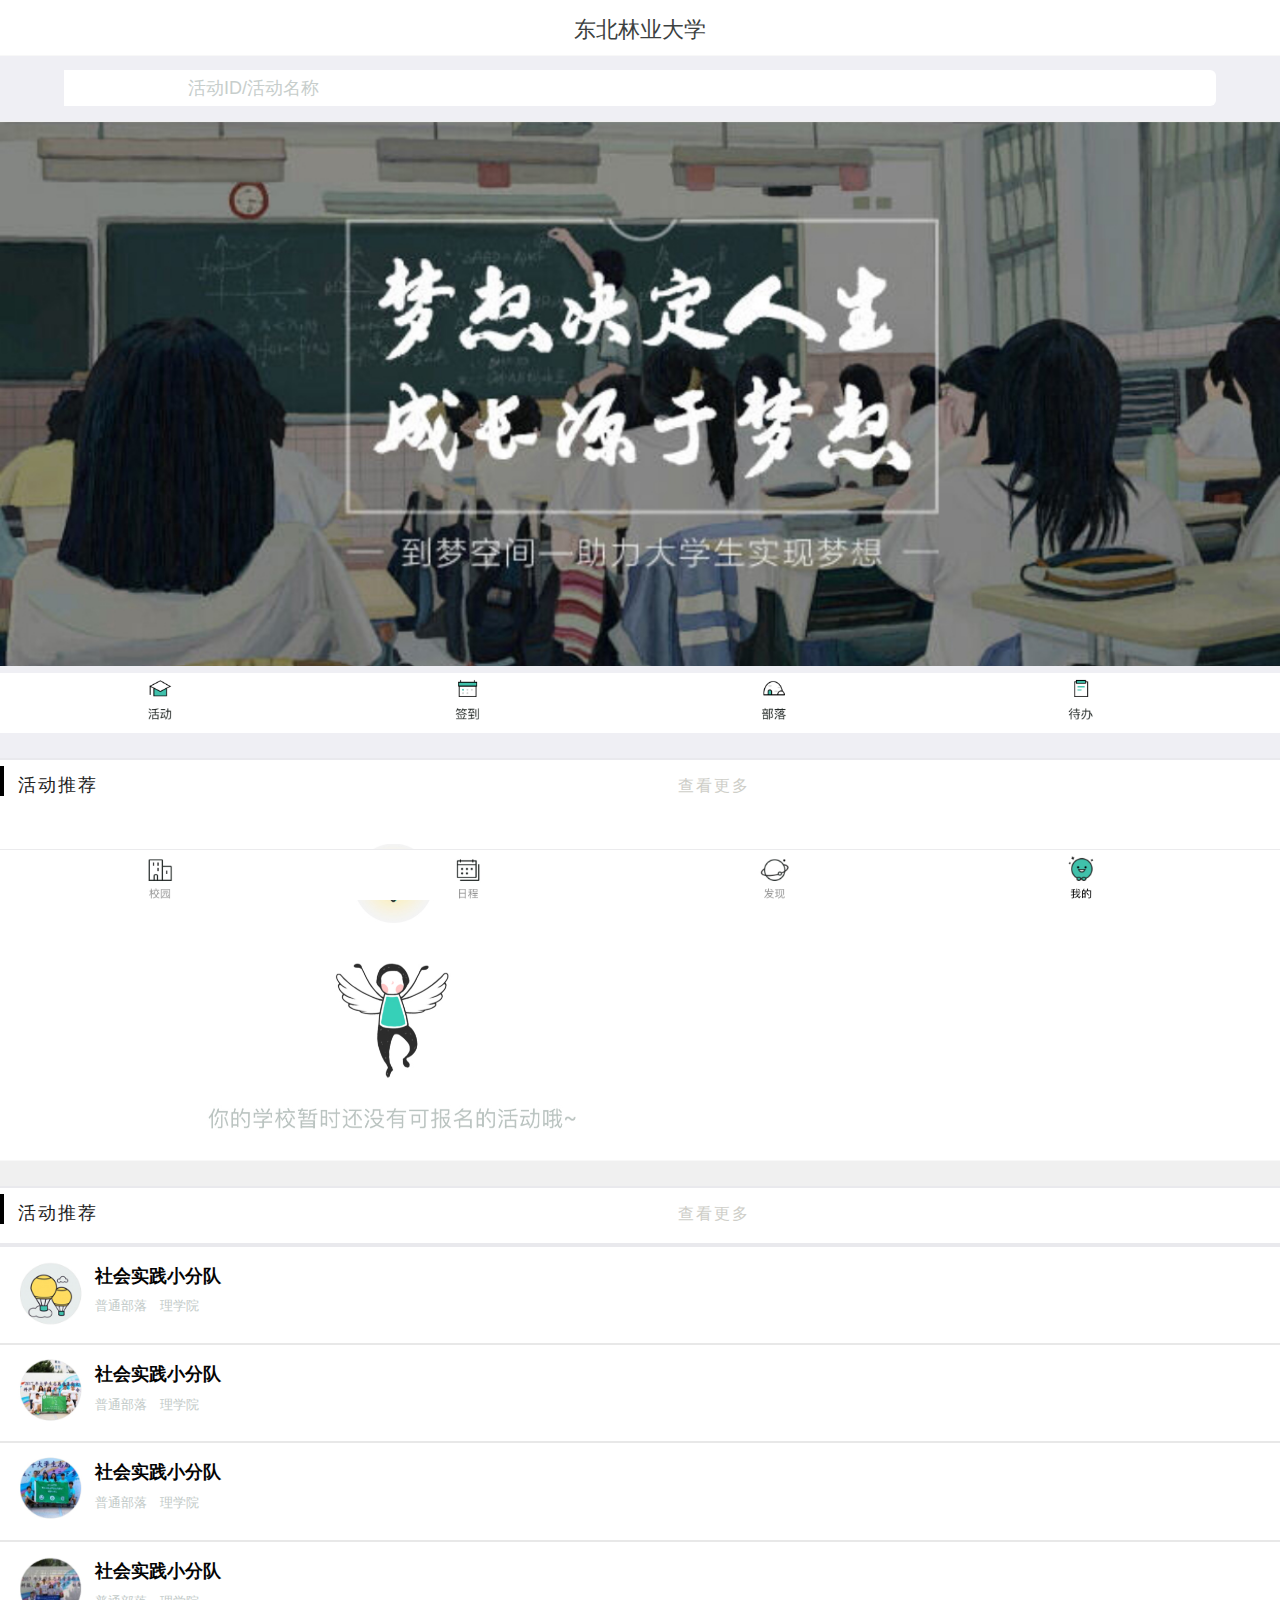
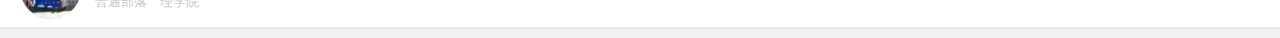
<file: index.html>
<!doctype html>
<html>

<head>
    <meta charset="utf-8">
    <title>无标题文档</title>
    <meta name="viewport" content="width=device-width,initial-scale=1, maximum-scale=1, minimum-scale=1, user-scalable=no">
    <link rel="stylesheet" type="text/css" href="css/reset.css" />
    <style>
    li {
        list-style: none;
    }
    
    body {
        background: #F0F0F0
    }
    
    header {
        width: 100%;
        height: 55px;
        background: #FFFFFF;
        position: fixed;
        border-bottom: 1px solid #F8F8F8;
    }
    
    header center {
        width: 96%;
        margin: 0 auto;
        padding-top: 14px;
        text-align: center;
        color: #3C4141;
        font-size: 1.8em;
    }
    
    header center span {
        display: inline-block;
        margin-top: 6px;
    }
    
    header center img {
        height: 30px
    }
    
    section {
        width: 100%;
        height: 624px;
        background: #EFEFF4;
        border-bottom: 1px solid #E7E7EB;
        padding-top: 60px;
    }
    
    section li.sou {
        border: 1px;
        background: #FFFFFF;
        border-radius: 6px;
        width: 90%;
        margin: 0 auto;
        margin-top: 10px
    }
    
    section input {
        font-size: 1.5em;
        height: 2em;
        border: none;
        color: #C7CECC;
        background: #FFFFFF;
        padding-left: 70px
    }
    
    section ul {
        height: 60px;
        background: #FFFFFF;
        bottom: 0;
        width: 100%;
    }
    
    section ul li {
        width: 24%;
        line-height: 40px;
        text-align: center;
        float: left;
    }
    
    section ul li img {
        height: 50px;
        padding-top: 1px;
        padding-left: 13px;
    }
    
    section article {
        width: 100%;
        height: 70px;
        background: #fff;
        margin-top: 20px;
        border-bottom: 2px solid #E9E9ED;
        border-top: 2px solid #E9E9ED;
    }
    
    section article dt {
        padding: 7px;
        padding-left: 12px;
    }
    
    section article dt img {
        height: 76px;
    }
    
    section article dd {
        float: left;
        line-height: 18px;
        height: 18px;
        font-size: 1.1em;
        padding-top: 10px;
        color: #000000;
    }
    
    section article dd.title {
        color: #040404;
        font-size: 1.5em;
        font-weight: bold;
        padding-top: 20px;
    }
    
    section aside {
        width: 100%;
        height: 55px;
        background: #fff;
        margin-top: 25px;
        border-bottom: 2px solid #E9E9ED;
        border-top: 2px solid #E9E9ED;
    }
    
    section aside dt {
        margin: 6px;
        margin-left: 20px;
    }
    
    section aside dt img {
        height: 32px;
    }
    
    section aside dd {
        float: left;
        line-height: 18px;
        height: 18px;
        font-size: 1.5em;
        padding-top: 16px;
        color: #212121;
        padding-left: 8px;
        letter-spacing: 2px;
    }
    
    section aside dd span {
        color: #CECEC8;
        font-size: 0.9em;
        padding-left: 220px
    }
    
    section aside dd img {
        height: 20px;
    }
    
    section aside dd.img {
        float: right;
    }
    
    section aside .a img {
        width: 300px;
        padding-left: 40px
    }
    
    section aside.b {
        height: 300px;
        border-bottom: 1px solid #F8F8F8
    }
    
    footer ul {
        height: 50px;
        background: #FFFFFF;
        position: fixed;
        bottom: 0;
        width: 100%;
        border-top: 1px solid #EBEBED;
    }
    
    footer ul li {
        width: 24%;
        line-height: 40px;
        text-align: center;
        float: left;
    }
    
    footer ul li img {
        height: 50px;
        padding-top: 1px;
        padding-left: 13px;
    }
    
    @media(max-width:380px) {
        section article li img {
            height: 80px;
            padding-left: 50px;
        }
        section aside dd span {
            color: #CECEC8;
            font-size: 0.9em;
            padding-left: 180px
        }
        section aside .a img {
            width: 280px;
            padding-left: 30px
        }
    }
    
    @media(max-width:330px) {
        section article li img {
            height: 80px;
            padding-left: 40px;
        }
        section aside dd span {
            color: #CECEC8;
            font-size: 0.9em;
            padding-left: 140px
        }
        section aside .a img {
            width: 240px;
            padding-left: 30px
        }
    }
    
    @media(min-width:760px) {
        section article li img {
            height: 80px;
            padding-left: 140px;
        }
        section {
            width: 100%;
            height: 940px;
        }
        section aside dd span {
            color: #CECEC8;
            font-size: 0.9em;
            padding-left: 580px
        }
        section aside .a img {
            width: 450px;
            padding-left: 150px;
        }
        section aside.b {
            height: 400px;
            border-bottom: 1px solid #F8F8F8
        }
    }
    </style>
</head>

<body>
    <header>
        <center>
            <span>东北林业大学</span>
        </center>
    </header>
    <section>
        <li class="sou">
            <input type="text" value="　　　活动ID/活动名称" />
        </li>
        <img src="images/g2.jpg" style="width: 100%; padding-top: 15px">
        <ul>
            <li>
                <a href=""><img src="images/h1.jpg" /></a>
            </li>
            <li>
                <a href=""><img src="images/h2.jpg" /></a>
            </li>
            <li>
                <a href=""><img src="images/h3.jpg" /></a>
            </li>
            <li>
                <a href=""><img src="images/h4.jpg" /></a>
            </li>
        </ul>
        <aside class="b">
            <dl class="a1">
                <dt class="al fl" style="margin-left: 0"><img src="images/i1.jpg" style="width: 4px; height: 30px" /></dt>
                <dd>活动推荐<span>查看更多</span></dd>
                <li class="a"><img src="images/g3.jpg"></li>
            </dl>
        </aside>
        <aside style="margin-bottom: 0">
            <dl class="a1">
                <dt class="al fl" style="margin-left: 0"><img src="images/i1.jpg" style="width: 4px; height: 30px" /></dt>
                <dd>活动推荐<span>查看更多</span></dd>
            </dl>
        </aside>
        <article style="height:380px; margin-bottom: 70px; margin-top: 0">
            <div class="clear"></div>
            <dt class="al fl"><img src="images/j1.jpg" /></dt>
            <dd class="title">社会实践小分队</dd>
            </br>
            </br>
            <dd style="color: #C2CAC8; ">普通部落　理学院</dd>
            <div class="clear"></div>
            <hr style=" border:1px solid #E8E8E8; margin:0"></hr>
            <dt class="al fl"><img src="images/j2.jpg" /></dt>
            <dd class="title">社会实践小分队</dd>
            </br>
            </br>
            <dd style="color: #C2CAC8; ">普通部落　理学院</dd>
            <div class="clear"></div>
            <hr style=" border:1px solid #E8E8E8; margin:0"></hr>
            <dt class="al fl"><img src="images/j3.jpg" /></dt>
            <dd class="title">社会实践小分队</dd>
            </br>
            </br>
            <dd style="color: #C2CAC8; ">普通部落　理学院</dd>
            <div class="clear"></div>
            <hr style=" border:1px solid #E8E8E8; margin:0"></hr>
            <dt class="al fl"><img src="images/j4.jpg" /></dt>
            <dd class="title">社会实践小分队</dd>
            </br>
            </br>
            <dd style="color: #C2CAC8; ">普通部落　理学院</dd>
            <div class="clear"></div>
        </article>
        <div class="clear"></div>
        </aside>
    </section>
    <footer>
        <ul>
            <li>
                <a href=""><img src="images/c1.jpg" /></a>
            </li>
            <li>
                <a href=""><img src="images/c2.jpg" /></a>
            </li>
            <li>
                <a href=""><img src="images/c3.jpg" /></a>
            </li>
            <li>
                <a href=""><img src="images/c4.jpg" /></a>
            </li>
        </ul>
    </footer>
</body>

</html>
</file>
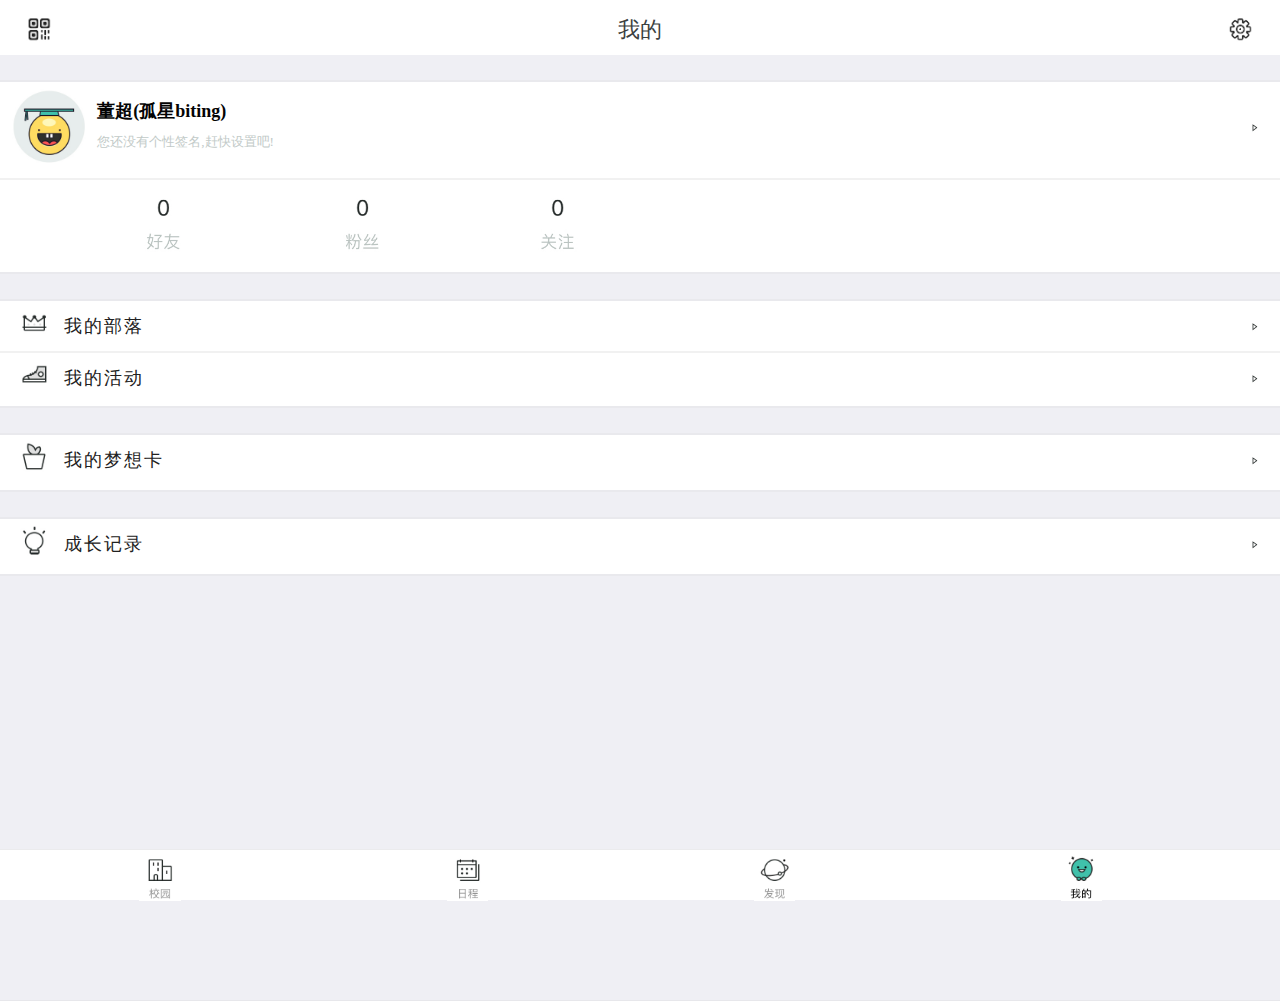
<file: d1.html>
<!doctype html>
<html>

<head>
    <meta charset="utf-8">
    <title>无标题文档</title>
    <meta name="viewport" content="width=device-width,initial-scale=1, maximum-scale=1, minimum-scale=1, user-scalable=no">
    <link rel="stylesheet" type="text/css" href="css/reset.css" />
    <style>
        li {
        list-style: none;
    }
    
    header {
        width: 100%;
        height: 55px;
        background: #FFFFFF;
        position: fixed;
    }
    
    header center {
        width: 96%;
        margin: 0 auto;
        padding-top: 14px;
        text-align: center;
        color: #3C4141;
        font-size: 1.8em;
    }
    
    header center span {
        display: inline-block;
        margin-top: 6px;
    }
    
    header center img {
        height: 30px
    }
    
    section {
        width: 100%;
        height: 624px;
        background: #EFEFF4;
        border-bottom: 1px solid #E7E7EB;
        padding-top: 60px;
    }
    
    section article {
        width: 100%;
        height: 90px;
        background: #fff;
        margin-top: 20px;
        border-bottom: 2px solid #E9E9ED;
        border-top: 2px solid #E9E9ED;
    }
    
    section article dt {
        padding: 7px;
        padding-left: 12px;
    }
    
    section article dt img {
        height: 76px;
    }
    
    section article dd {
        float: left;
        line-height: 18px;
        height: 18px;
        font-size: 1.1em;
        padding-top: 10px;
        color: #000000;
    }
    
    section article dd.title {
        color: #040404;
        font-size: 1.5em;
        font-weight: bold;
        padding-top: 7px;
        padding-top: 20px;
    }
    
    section article dd img {
        height: 20px;
    }
    
    section article dd.img {
        float: right;
        margin-top: -15px;
    }
    
    section article li {
        float: left;
    }
    
    section article li img {
        height: 80px;
        padding-left: 60px;
    }
    
    section aside {
        width: 100%;
        height: 55px;
        background: #fff;
        margin-top: 25px;
        border-bottom: 2px solid #E9E9ED;
        border-top: 2px solid #E9E9ED;
    }
    
    section aside dt {
        margin: 6px;
        margin-left: 20px;
    }
    
    section aside dt img {
        height: 32px;
    }
    
    section aside dd {
        float: left;
        line-height: 18px;
        height: 18px;
        font-size: 1.5em;
        padding-top: 16px;
        color: #212121;
        padding-left: 8px;
        letter-spacing: 2px;
    }
    
    section aside dd img {
        height: 20px;
    }
    
    section aside dd.img {
        float: right;
    }
    
    footer ul {
        height: 50px;
        background: #FFFFFF;
        position: fixed;
        bottom: 0;
        width: 100%;
        border-top: 1px solid #EBEBED;
    }
    
    footer ul li {
        width: 24%;
        line-height: 40px;
        text-align: center;
        float: left;
    }
    
    footer ul li img {
        height: 50px;
        padding-top: 1px;
        padding-left: 13px;
    }
    
    @media(max-width:380px) {
        section article li img {
            height: 80px;
            padding-left: 50px;
        }
    }
    
    @media(max-width:330px) {
        section article li img {
            height: 80px;
            padding-left: 40px;
        }
    }
    
    @media(min-width:760px) {
        section article li img {
            height: 80px;
            padding-left: 140px;
        }
        section {
            width: 100%;
            height: 940px;
        }
    </style>
</head>

<body>
    <header>
        <center>
            <a href="" class="fl"><img src="images/d1.jpg" /></a>
            <span>我的</span>
            <a href="" class="fr"><img src="images/d2.jpg" /></a>
        </center>
    </header>
    <section>
        <article style="height:190px">
            <dt class="al fl"><img src="images/a1.jpg" /></dt>
            <dd class="title">董超(孤星biting)</dd>
            </br>
            </br>
            <dd style="color: #C2CAC8; ">您还没有个性签名,赶快设置吧!</dd>
            <dd class="img" style="padding-right:20px;"><img src="images/a3.jpg" /></dd>
            <div class="clear"></div>
            <hr style=" border:1px solid #F1F1F1; margin:0"></hr>
            <li>
                <a href=""><img src="images/e1.jpg" /></a>
            </li>
            <li>
                <a href=""><img src="images/e2.jpg" /></a>
            </li>
            <li>
                <a href=""><img src="images/e3.jpg" /></a>
            </li>
        </article>
        <div class="clear"></div>
        <aside style="height:105px">
            <dl class="a1">
                <dt class="al fl"><img src="images/b1.jpg" /></dt>
                <dd>我的部落</dd>
                <dd class="img" style="padding-right:20px;"><img src="images/a3.jpg" /></dd>
            </dl>
            <div class="clear"></div>
            <hr style=" border:1px solid #F1F1F1; margin:0"></hr>
            <dl class="a1">
                <dt class="al fl"><img src="images/b2.jpg" /></dt>
                <dd>我的活动</dd>
                <dd class="img" style="padding-right:20px;"><img src="images/a3.jpg" /></dd>
            </dl>
            <div class="clear"></div>
        </aside>
        <aside>
            <dl class="a1">
                <dt class="al fl"><img src="images/b3.jpg" /></dt>
                <dd>我的梦想卡</dd>
                <dd class="img" style="padding-right:20px;"><img src="images/a3.jpg" /></dd>
            </dl>
        </aside>
        <aside>
            <dl class="a1">
                <dt class="al fl"><img src="images/b4.jpg" /></dt>
                <dd>成长记录</dd>
                <dd class="img" style="padding-right:20px;"><img src="images/a3.jpg" /></dd>
            </dl>
        </aside>
    </section>
    <footer>
        <ul>
            <li>
                <a href=""><img src="images/c1.jpg" /></a>
            </li>
            <li>
                <a href=""><img src="images/c2.jpg" /></a>
            </li>
            <li>
                <a href=""><img src="images/c3.jpg" /></a>
            </li>
            <li>
                <a href=""><img src="images/c4.jpg" /></a>
            </li>
        </ul>
    </footer>
</body>

</html>
</file>
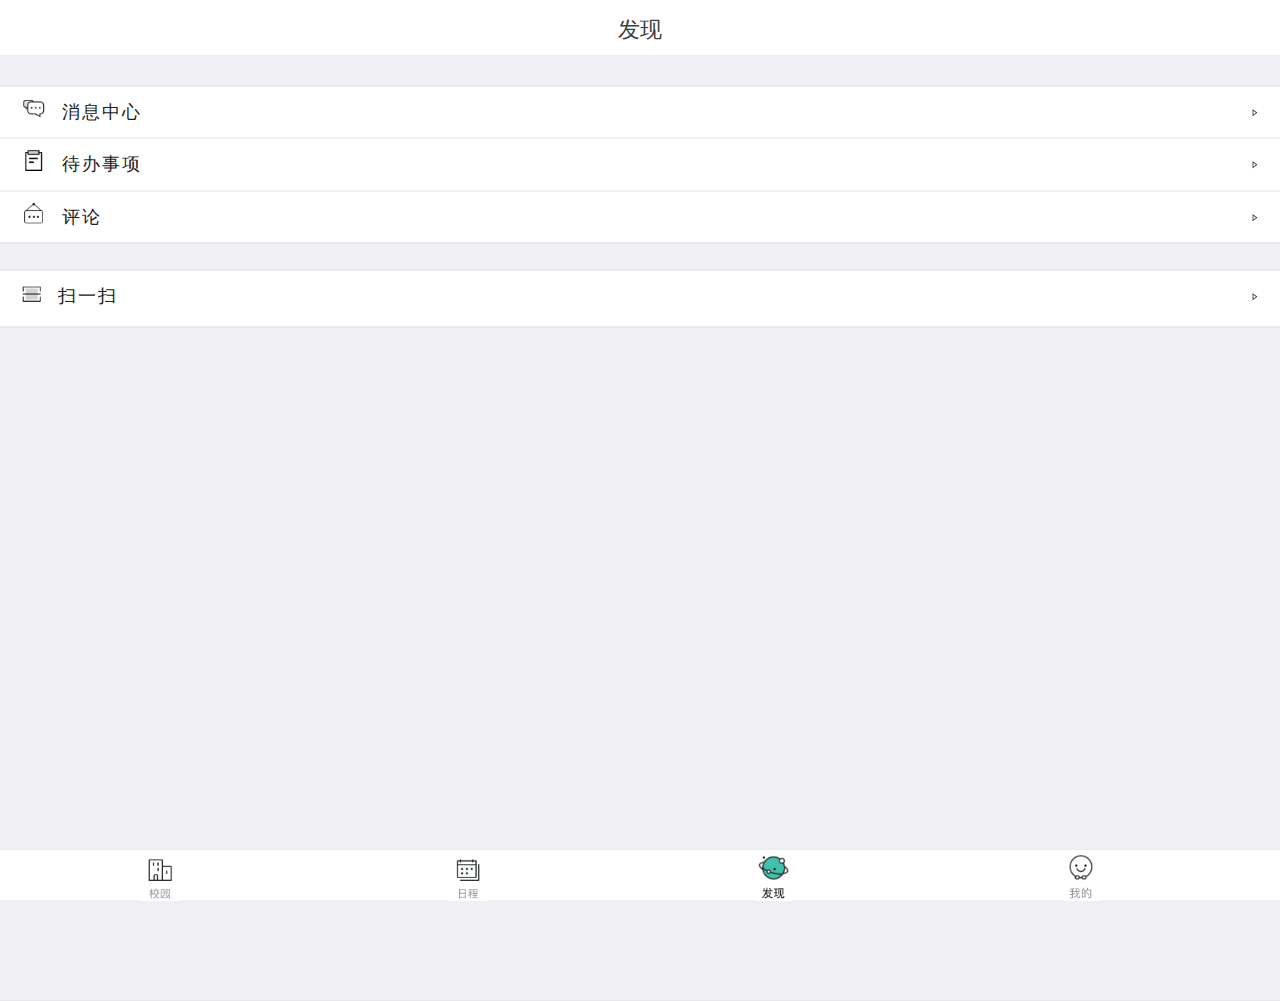
<file: d2.html>
<!doctype html>
<html>

<head>
    <meta charset="utf-8">
    <title>无标题文档</title>
    <meta name="viewport" content="width=device-width,initial-scale=1, maximum-scale=1, minimum-scale=1, user-scalable=no">
    <link rel="stylesheet" type="text/css" href="css/reset.css" />
    <style>
        li {
        list-style: none;
    }
    
    header {
        width: 100%;
        height: 55px;
        background: #FFFFFF;
        position: fixed;
    }
    
    header center {
        width: 96%;
        margin: 0 auto;
        padding-top: 14px;
        text-align: center;
        color: #3C4141;
        font-size: 1.8em;
    }
    
    header center span {
        display: inline-block;
        margin-top: 6px;
    }
    
    header center img {
        height: 30px
    }
    
    section {
        width: 100%;
        height: 624px;
        background: #EFEFF4;
        border-bottom: 1px solid #E7E7EB;
        padding-top: 60px;
    }
    
    section article {
        width: 100%;
        height: 90px;
        background: #fff;
        margin-top: 20px;
        border-bottom: 2px solid #E9E9ED;
        border-top: 2px solid #E9E9ED;
    }
    
    section article dt {
        padding: 7px;
        padding-left: 12px;
    }
    
    section article dt img {
        height: 76px;
    }
    
    section article dd {
        float: left;
        line-height: 18px;
        height: 18px;
        font-size: 1.1em;
        padding-top: 10px;
        color: #000000;
    }
    
    section article dd.title {
        color: #040404;
        font-size: 1.5em;
        font-weight: bold;
        padding-top: 7px;
        padding-top: 20px;
    }
    
    section article dd img {
        height: 20px;
    }
    
    section article dd.img {
        float: right;
        margin-top: -15px;
    }
    
    section article li {
        float: left;
    }
    
    section article li img {
        height: 80px;
        padding-left: 60px;
    }
    
    section aside {
        width: 100%;
        height: 55px;
        background: #fff;
        margin-top: 25px;
        border-bottom: 2px solid #E9E9ED;
        border-top: 2px solid #E9E9ED;
    }
    
    section aside dt {
        margin: 6px;
        margin-left: 20px;
    }
    
    section aside dt img {
        height: 32px;
    }
    
    section aside dd {
        float: left;
        line-height: 18px;
        height: 18px;
        font-size: 1.5em;
        padding-top: 16px;
        color: #212121;
        padding-left: 8px;
        letter-spacing: 2px;
    }
    
    section aside dd img {
        height: 20px;
    }
    
    section aside dd.img {
        float: right;
    }
    
    footer ul {
        height: 50px;
        background: #FFFFFF;
        position: fixed;
        bottom: 0;
        width: 100%;
        border-top: 1px solid #EBEBED;
    }
    
    footer ul li {
        width: 24%;
        line-height: 40px;
        text-align: center;
        float: left;
    }
    
    footer ul li img {
        height: 50px;
        padding-top: 1px;
        padding-left: 13px;
    }
    
    @media(max-width:380px) {
        section article li img {
            height: 80px;
            padding-left: 50px;
        }
        section {
            width: 100%;
            height: 560px;
        }
    }
    
    @media(max-width:330px) {
        section article li img {
            height: 80px;
            padding-left: 40px;
        }
        section {
            width: 100%;
            height: 460px;
        }
    }
    
    @media(min-width:760px) {
        section article li img {
            height: 80px;
            padding-left: 140px;
        }
        section {
            width: 100%;
            height: 940px;
        }
    </style>
</head>

<body>
    <header>
        <center>
            <span>发现</span>
        </center>
    </header>
    <section>
        <aside style="height:155px">
            <dl class="a1">
                <dt class="al fl"><img src="images/f1.jpg" /></dt>
                <dd>消息中心</dd>
                <dd class="img" style="padding-right:20px;"><img src="images/a3.jpg" /></dd>
            </dl>
            <div class="clear"></div>
            <hr style=" border:1px solid #F1F1F1; margin:0"></hr>

            <dl class="a1">
                <dt class="al fl"><img src="images/f2.jpg" /></dt>
                <dd>待办事项</dd>
                <dd class="img" style="padding-right:20px;"><img src="images/a3.jpg" /></dd>
            </dl>
            <div class="clear"></div>
            <hr style=" border:1px solid #F1F1F1; margin:0"></hr>
            <dl class="a1">
                <dt class="al fl"><img src="images/f3.jpg" /></dt>
                <dd>评论</dd>
                <dd class="img" style="padding-right:20px;"><img src="images/a3.jpg" /></dd>
            </dl>
            <div class="clear"></div>
        </aside>
        <aside>
            <dl class="a1">
                <dt class="al fl"><img src="images/f4.jpg" /></dt>
                <dd>扫一扫</dd>
                <dd class="img" style="padding-right:20px;"><img src="images/a3.jpg" /></dd>
            </dl>
        </aside>
    </section>
    <footer>
        <ul>
            <li>
                <a href=""><img src="images/c1.jpg" /></a>
            </li>
            <li>
                <a href=""><img src="images/c2.jpg" /></a>
            </li>
            <li>
                <a href=""><img src="images/c5.jpg" /></a>
            </li>
            <li>
                <a href=""><img src="images/c6.jpg" /></a>
            </li>
        </ul>
    </footer>
</body>

</html>
</file>
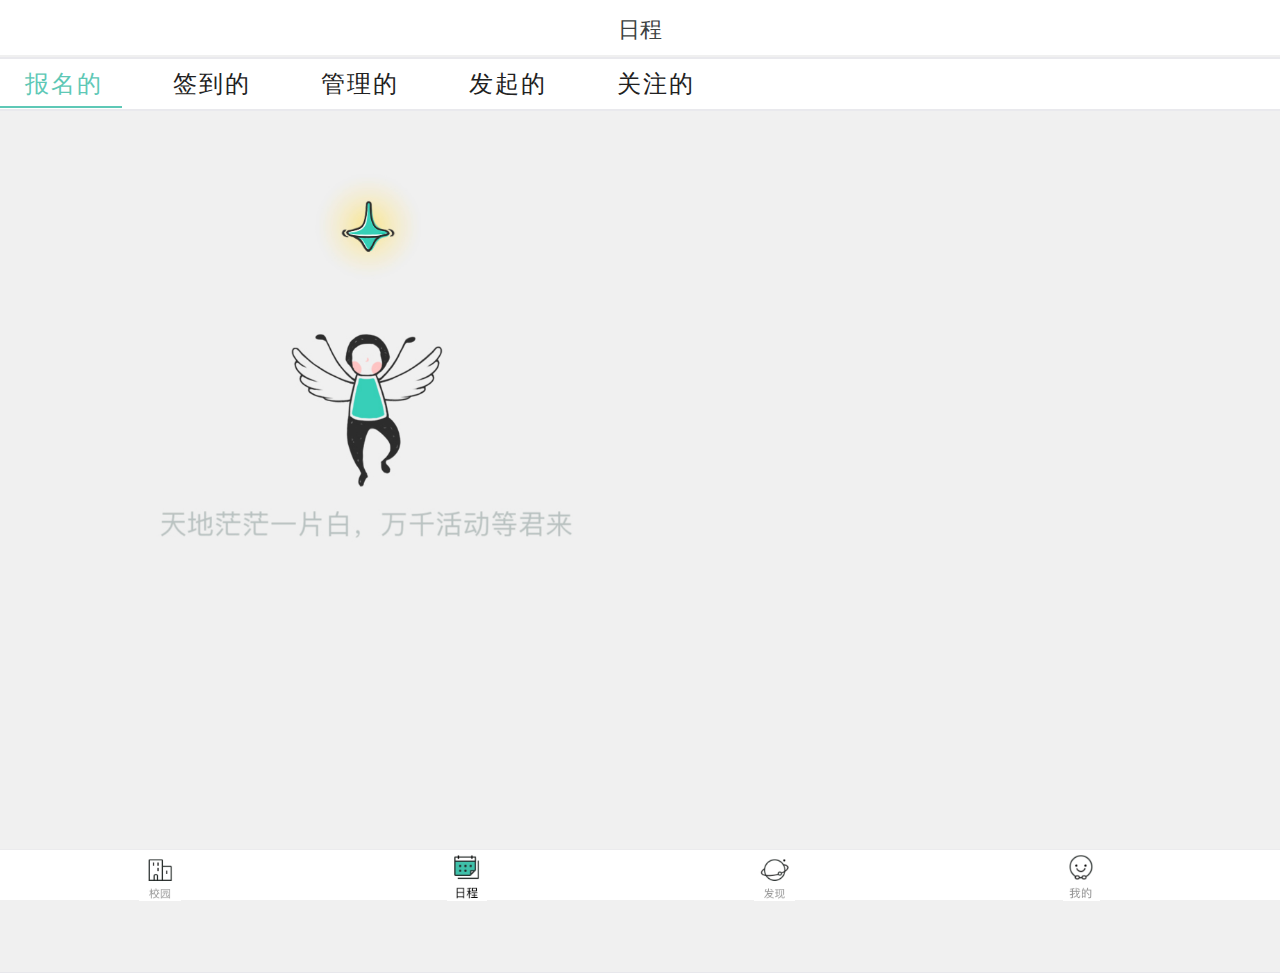
<file: d3.html>
<!doctype html>
<html>

<head>
    <meta charset="utf-8">
    <title>无标题文档</title>
    <meta name="viewport" content="width=device-width,initial-scale=1, maximum-scale=1, minimum-scale=1, user-scalable=no">
    <link rel="stylesheet" type="text/css" href="css/reset.css" />
    <style>
    li {
        list-style: none;
    }
    
    header {
        width: 100%;
        height: 55px;
        background: #FFFFFF;
        position: fixed;
    }
    
    header center {
        width: 96%;
        margin: 0 auto;
        padding-top: 14px;
        text-align: center;
        color: #3C4141;
        font-size: 1.8em;
    }
    
    header center span {
        display: inline-block;
        margin-top: 6px;
    }
    
    header center img {
        height: 30px
    }
    
    section {
        width: 100%;
        height: 654px;
        background: #F0F0F0;
        border-bottom: 1px solid #E7E7EB;
        padding-top: 32px;
    }
    
    section article {
        width: 100%;
        height: 90px;
        background: #fff;
        margin-top: 20px;
        border-bottom: 2px solid #E9E9ED;
        border-top: 2px solid #E9E9ED;
    }
    
    section article dt {
        padding: 7px;
        padding-left: 12px;
    }
    
    section article dt img {
        height: 76px;
    }
    
    section article dd {
        float: left;
        line-height: 18px;
        height: 18px;
        font-size: 1.1em;
        padding-top: 10px;
        color: #000000;
    }
    
    section article dd.title {
        color: #040404;
        font-size: 1.5em;
        font-weight: bold;
        padding-top: 7px;
        padding-top: 20px;
    }
    
    section article dd img {
        height: 20px;
    }
    
    section article dd.img {
        float: right;
        margin-top: -15px;
    }
    
    section article li {
        float: left;
    }
    
    section article li img {
        height: 80px;
        padding-left: 60px;
    }
    
    section aside {
        width: 100%;
        height: 50px;
        background: #fff;
        margin-top: 25px;
        border-bottom: 2px solid #E9E9ED;
        border-top: 2px solid #E9E9ED;
    }
    
    section aside dt {
        margin: 6px;
        margin-left: 20px;
    }
    
    section aside dt img {
        height: 32px;
    }
    
    section aside dd {
        float: left;
        line-height: 18px;
        height: 18px;
        font-size: 1.4em;
        padding-top: 16px;
        color: #212121;
        padding-left: 20px;
        letter-spacing: 2px;
    }
    
    section aside dd img {
        height: 20px;
    }
    
    section aside dd.img {
        float: right;
    }
    
    section aside hr {
        border: 1px solid #5EC8B6;
        margin-top: 13px;
        width: 90px;
        margin-left: 0
    }
    
    section li img {
        height: 250px;
        padding-left: 50px;
        padding-top: 20px
    }
    
    footer ul {
        height: 50px;
        background: #FFFFFF;
        position: fixed;
        bottom: 0;
        width: 100%;
        border-top: 1px solid #EBEBED;
    }
    
    footer ul li {
        width: 24%;
        line-height: 40px;
        text-align: center;
        float: left;
    }
    
    footer ul li img {
        height: 50px;
        padding-top: 1px;
        padding-left: 13px;
    }
    
    @media(max-width:380px) {
        section aside dd {
            padding-top: 16px;
            font-size: 1.3em;
            padding-left: 14px;
        }
        section {
            width: 100%;
            height: 590px;
        }
        section li img {
            height: 250px;
            padding-left: 40px;
            padding-top: 20px
        }
    }
    
    section aside hr {
        border: 1px solid #5EC8B6;
        margin-top: 13px;
        width: 80px;
        margin-left: 0
    }
    
    @media(max-width:330px) {
        section aside dd {
            float: left;
            line-height: 18px;
            height: 18px;
            font-size: 1.2em;
            padding-top: 16px;
            color: #212121;
            padding-left: 10px;
            letter-spacing: 2px;
        }
        section {
            width: 100%;
            height: 490px;
        }
        section aside hr {
            border: 1px solid #5EC8B6;
            margin-top: 13px;
            width: 75px;
            margin-left: 0
        }
        section li img {
            height: 220px;
            padding-left: 25px;
            padding-top: 20px
        }
    }
    
    @media(min-width:760px) {
        section article li img {
            height: 80px;
            padding-left: 140px;
        }
        section {
            width: 100%;
            height: 940px;
        }
        section li img {
            height: 450px;
            padding-left: 90px;
            padding-top: 20px
        }
        section aside dd {
            float: left;
            line-height: 18px;
            height: 18px;
            font-size: 2em;
            padding-top: 16px;
            color: #212121;
            padding-left: 70px;
            letter-spacing: 2px;
        }
        section aside hr {
            border: 1px solid #5EC8B6;
            margin-top: 13px;
            width: 120px;
            margin-left: 0
        }
    }
    </style>
</head>

<body>
    <header>
        <center>
            <span>日程</span>
        </center>
    </header>
    <section>
        <aside>
            <dl class="a1">
                <dd style="padding-left: 25px; color:#5EC8B6 ">报名的</dd>
                <dd>签到的</dd>
                <dd>管理的</dd>
                <dd>发起的</dd>
                <dd>关注的</dd>
                <div class="clear"></div>
                <hr></hr>
            </dl>
        </aside>
        <li><img src="images/g1.jpg"></li>
    </section>
    <footer>
        <ul>
            <li>
                <a href=""><img src="images/c1.jpg" /></a>
            </li>
            <li>
                <a href=""><img src="images/c7.jpg" /></a>
            </li>
            <li>
                <a href=""><img src="images/c3.jpg" /></a>
            </li>
            <li>
                <a href=""><img src="images/c6.jpg" /></a>
            </li>
        </ul>
    </footer>
</body>

</html>
</file>
